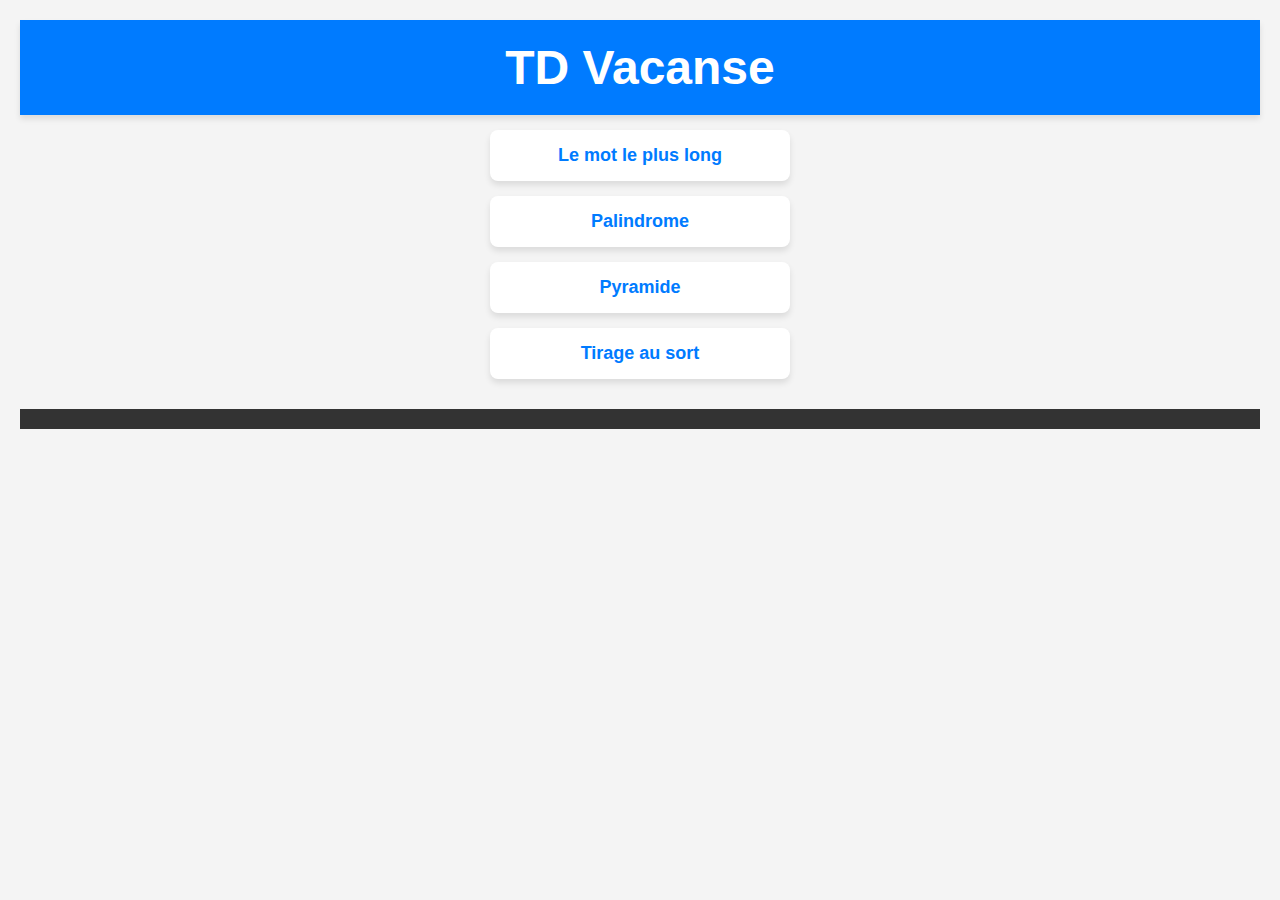
<file: TD-01/index.html>
<!DOCTYPE html>
<html lang="fr">
<head>
    <meta charset="UTF-8">
    <meta name="viewport" content="width=device-width, initial-scale=1.0">
    <link rel="stylesheet" href="./index.css">
    <title>index</title>
    
</head>
<body>
    <header>
        <h1>TD Vacanse</h1>
    </header>
    <body>
        <a href="./mot-le-plus-long/mot-le-plus-long.html">Le mot le plus long</a>
        <a href="./palindrome/palindrome.html">Palindrome</a>
        <a href="./pyramide/pyramide.html">Pyramide</a>
        <a href="./Tirage au sort/tirage-au-sort.html">Tirage au sort</a>
    </body>
    <footer>
    </footer>
</body>
</html>
</file>
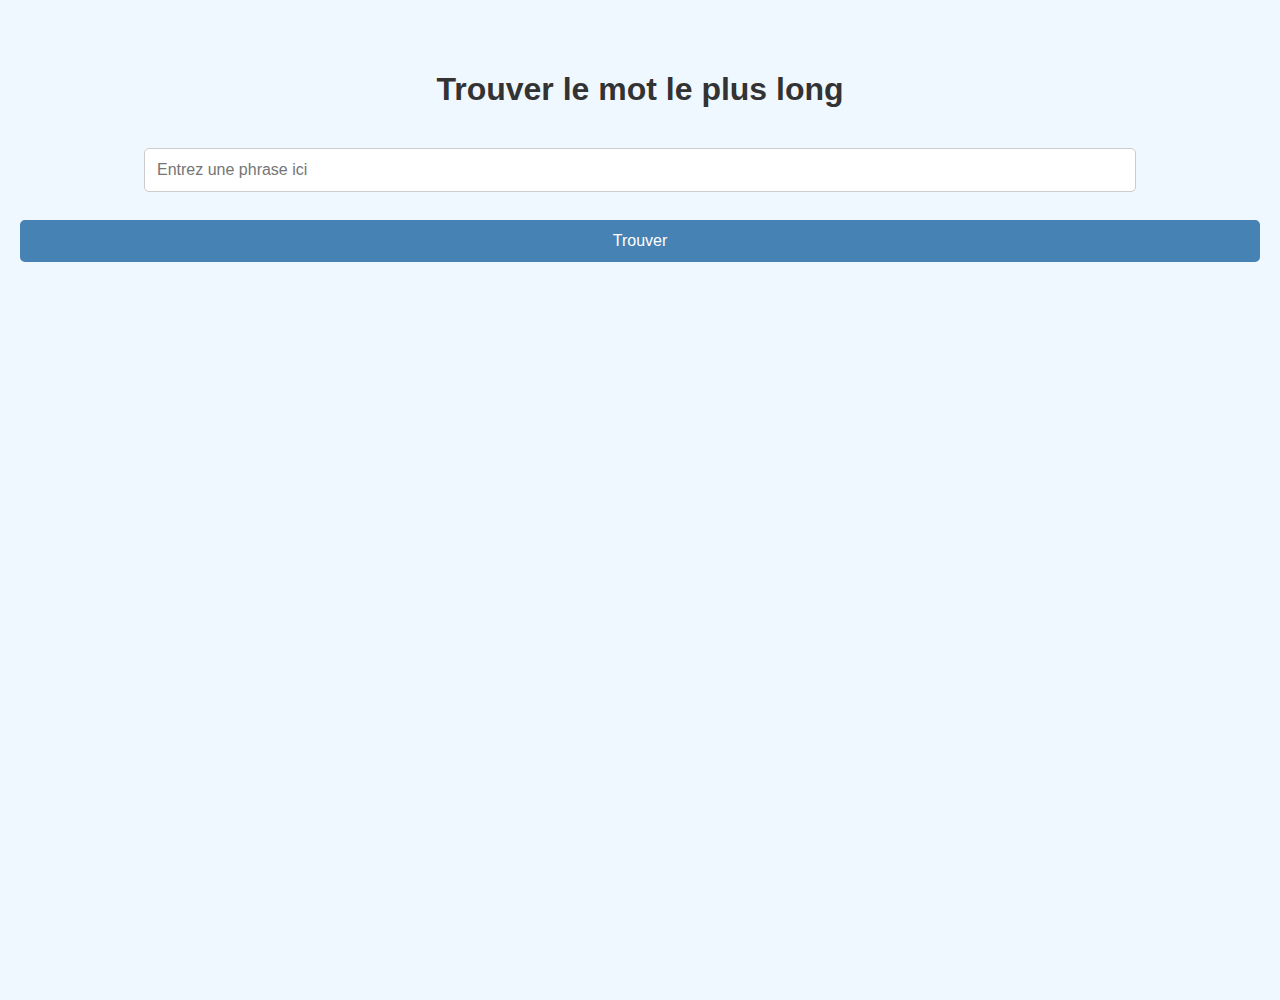
<file: TD-01/mot-le-plus-long/mot-le-plus-long.html>
<html lang="fr">

<head>
    <meta charset="UTF-8">
    <meta name="viewport" content="width=device-width, initial-scale=1.0">
    <title>Mot le plus long</title>
    <link rel="stylesheet" href="./mot-le-plus-long.css">
</head>

<body>
    <h1> Trouver le mot le plus long </h1>
    <input type="text" id="phrase" placeholder="Entrez une phrase ici">
    <br>
    <button onclick="trouverMotLePlusLong()">Trouver</button>
    <div id="result"></div>
    <div class="cube"></div>
    <div class="cube2"></div>
    
    <div id="lineaire">
        <div id="carre-alle-retour"></div>
    </div>
    <br>
    <script src="./mot-le-plus-long.js"></script>
</body>

</html>
</file>
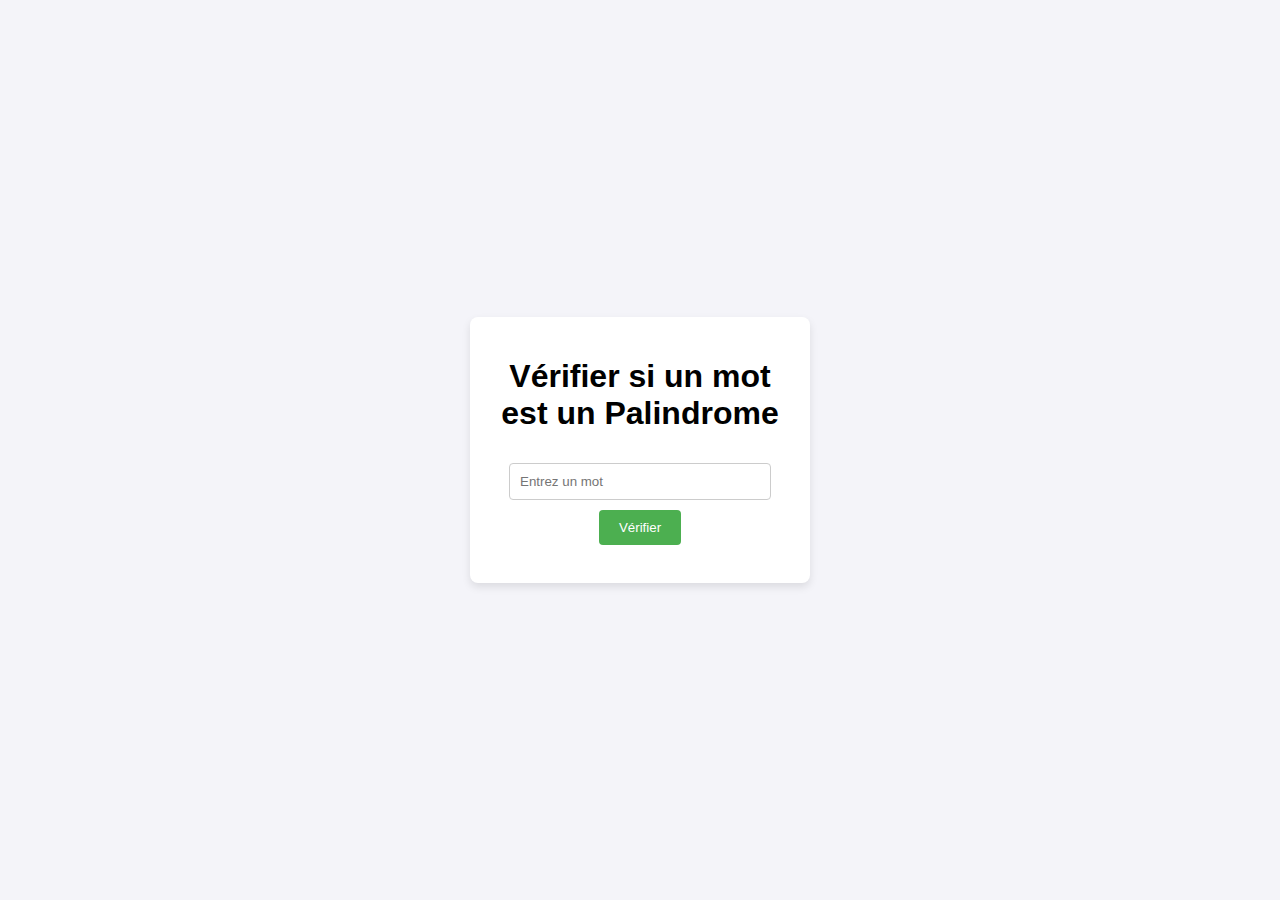
<file: TD-01/palindrome/palindrome.html>
<!DOCTYPE html>
<html lang="fr">
<head>
    <meta charset="UTF-8">
    <meta name="viewport" content="width=device-width, initial-scale=1.0">
    <title>Vérifier un Palindrome</title>
    <link rel="stylesheet" href="./palindrome.css">
</head>
<body>
    <div class="container">
        <h1>Vérifier si un mot est un Palindrome</h1>
        <input type="text" id="mot" placeholder="Entrez un mot">
        <button onclick="verifierPalindrome()">Vérifier</button>
        <p id="resultat"></p>
    </div>

    <script src="./palindor.js"></script>
</body>
</html>
</file>
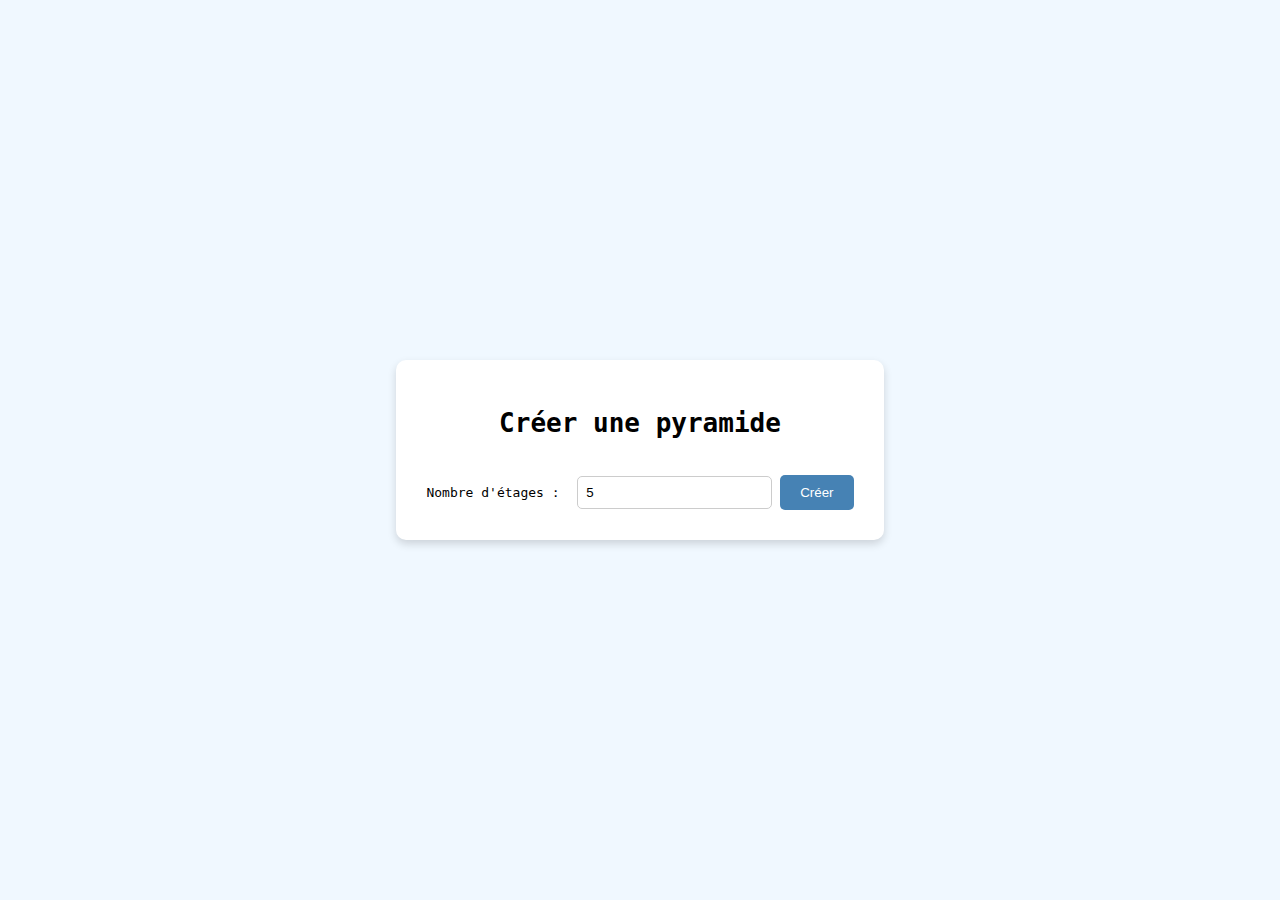
<file: TD-01/pyramide/pyramide.html>
<!DOCTYPE html>
<html>
<head>
    <title>Pyramide</title>
    <link rel="stylesheet" href="pyramide.css">
</head>
<body>
    <div class="container">
        <h1>Créer une pyramide</h1>
        <label for="etages">Nombre d'étages :</label>
        <input type="number" id="etages" min="1" value="5">
        <button onclick="creerPyramide()">Créer</button>
        <div id="pyramide"></div>
    </div>
    <script src="pyramide.js"></script>
</body>
</html>
</file>
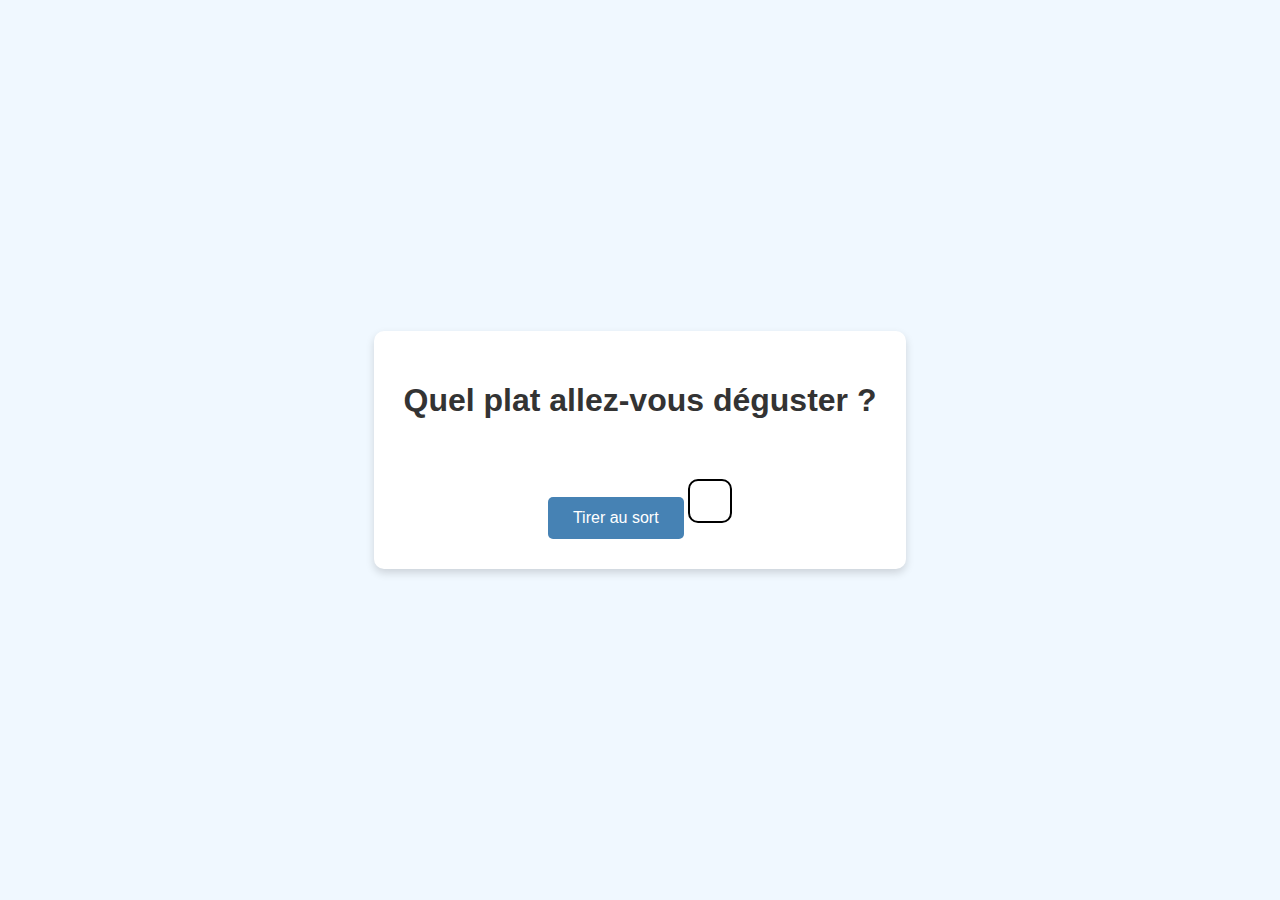
<file: TD-01/Tirage au sort/tirage-au-sort.html>
<!DOCTYPE html>
<html>
<head>
    <title>Tirage au sort de plats</title>
    <link rel="stylesheet" href="tirage-au-sort.css">
</head>
<body>
    <div class="container">
        <h1>Quel plat allez-vous déguster ?</h1>
        <button id="tirage">Tirer au sort</button>
        <div id="resultat"></div>
    </div>
    <script src="tirage-au-sort.js"></script>
</body>
</html>
</file>
<file: TD-01/index.css>
/* Styles généraux */
* {
    margin: 0;
    padding: 0;
    box-sizing: border-box;
    font-family: Arial, sans-serif;
}

body {
    background-color: #f4f4f4;
    color: #333;
    text-align: center;
    padding: 20px;
}

/* Header */
header {
    background: #007BFF;
    color: white;
    padding: 20px 0;
    font-size: 24px;
    font-weight: bold;
    box-shadow: 0 4px 6px rgba(0, 0, 0, 0.1);
}

/* Liens */
body > a {
    display: block;
    background: white;
    color: #007BFF;
    text-decoration: none;
    font-size: 18px;
    font-weight: bold;
    margin: 15px auto;
    padding: 15px;
    width: 300px;
    border-radius: 8px;
    box-shadow: 0 4px 6px rgba(0, 0, 0, 0.1);
    transition: 0.3s;
}

body > a:hover {
    background: #007BFF;
    color: white;
    transform: scale(1.05);
}

/* Footer */
footer {
    margin-top: 30px;
    padding: 10px;
    background: #333;
    color: white;
    font-size: 14px;
}
</file>
<file: TD-01/mot-le-plus-long/mot-le-plus-long.css>
/* Le corps de la page */
body {
    font-family: 'Segoe UI', Tahoma, Geneva, Verdana, sans-serif;
    text-align: center;
    margin: 0; /* Supprimer la marge par défaut */
    padding: 50px 20px; /* Ajouter un peu de padding */
    background-color: #f0f8ff; /* Azure plus doux */
    display: flex;
    flex-direction: column;
    min-height: 100vh; /* Assurer que le body prend toute la hauteur */
}

/* Styles pour les champs de saisie (input) */
input {
    width: 80%;
    padding: 12px;
    font-size: 16px;
    margin: 10px auto; /* Centrer et ajouter une marge */
    border: 1px solid #ccc;
    border-radius: 5px;
    box-sizing: border-box; /* Inclure le padding et la bordure dans la largeur */
}

/* Styles pour les boutons */
button {
    padding: 12px 25px;
    font-size: 16px;
    cursor: pointer;
    background-color: #4682b4; /* Bleu acier */
    color: white;
    border: none;
    border-radius: 5px;
    transition: background-color 0.3s ease;
}

button:hover {
    background-color: #2e6a98; /* Bleu plus foncé au survol */
}

/* Style pour l'élément #result */
#result {
    margin-top: 30px;
    font-size: 20px;
    font-weight: 600; /* Plus léger que bold */
    color: #333;
}

/* Styles pour le titre h1 */
h1 {
    color: #333;
    margin-bottom: 30px;
}
</file>
<file: TD-01/palindrome/palindrome.css>
body {
    font-family: Arial, sans-serif;
    background-color: #f4f4f9;
    display: flex;
    justify-content: center;
    align-items: center;
    height: 100vh;
    margin: 0;
}

.container {
    background-color: white;
    padding: 20px;
    border-radius: 8px;
    box-shadow: 0 4px 8px rgba(0, 0, 0, 0.1);
    text-align: center;
    width: 300px;
}

input {
    width: 80%;
    padding: 10px;
    margin: 10px 0;
    border: 1px solid #ccc;
    border-radius: 4px;
}

button {
    padding: 10px 20px;
    background-color: #4CAF50;
    color: white;
    border: none;
    border-radius: 4px;
    cursor: pointer;
}

button:hover {
    background-color: #45a049;
}

p {
    font-size: 18px;
    font-weight: bold;
}
</file>
<file: TD-01/pyramide/pyramide.css>
body {
    font-family: monospace;
    display: flex;
    justify-content: center;
    align-items: center;
    height: 100vh;
    margin: 0;
    background-color: #f0f8ff; /* Bleu clair */
}

.container {
    background-color: #ffffff;
    padding: 30px;
    border-radius: 10px;
    box-shadow: 0 4px 8px rgba(0, 0, 0, 0.15);
    text-align: center;
}

#pyramide div {
    white-space: pre;
    color: #4682b4; /* Bleu acier */
    font-size: 1.2em;
    line-height: 1.5;
    text-shadow: 1px 1px 2px rgba(0, 0, 0, 0.2);
}

button {
    padding: 10px 20px;
    background-color: #4682b4;
    color: white;
    border: none;
    border-radius: 5px;
    cursor: pointer;
    margin-top: 20px;
    transition: background-color 0.3s ease;
}

button:hover {
    background-color: #2e6a98;
}

input[type="number"] {
    padding: 8px;
    border: 1px solid #ccc;
    border-radius: 5px;
    margin-left: 10px;
}
</file>
<file: TD-01/Tirage au sort/tirage-au-sort.css>
body {
    font-family: 'Segoe UI', Tahoma, Geneva, Verdana, sans-serif;
    display: flex;
    justify-content: center;
    align-items: center;
    height: 100vh;
    margin: 0;
    background-color: #f0f8ff;
}

.container {
    background-color: white;
    padding: 30px;
    border-radius: 10px;
    box-shadow: 0 4px 8px rgba(0, 0, 0, 0.15);
    text-align: center;
}

h1 {
    color: #333;
    margin-bottom: 30px;
}

button {
    padding: 12px 25px;
    font-size: 16px;
    cursor: pointer;
    background-color: #4682b4;
    color: white;
    border: none;
    border-radius: 5px;
    transition: background-color 0.3s ease;
}

button:hover {
    background-color: #2e6a98;
}

#resultat {
    margin-top: 30px;
    font-size: 20px;
    font-weight: 600;
    color: #333;
    padding: 20px;
    border: 2px solid black;
    border-radius: 10px;
    display: inline-block;
    background-color: transparent; /* Rendre le fond transparent */
}
</file>
